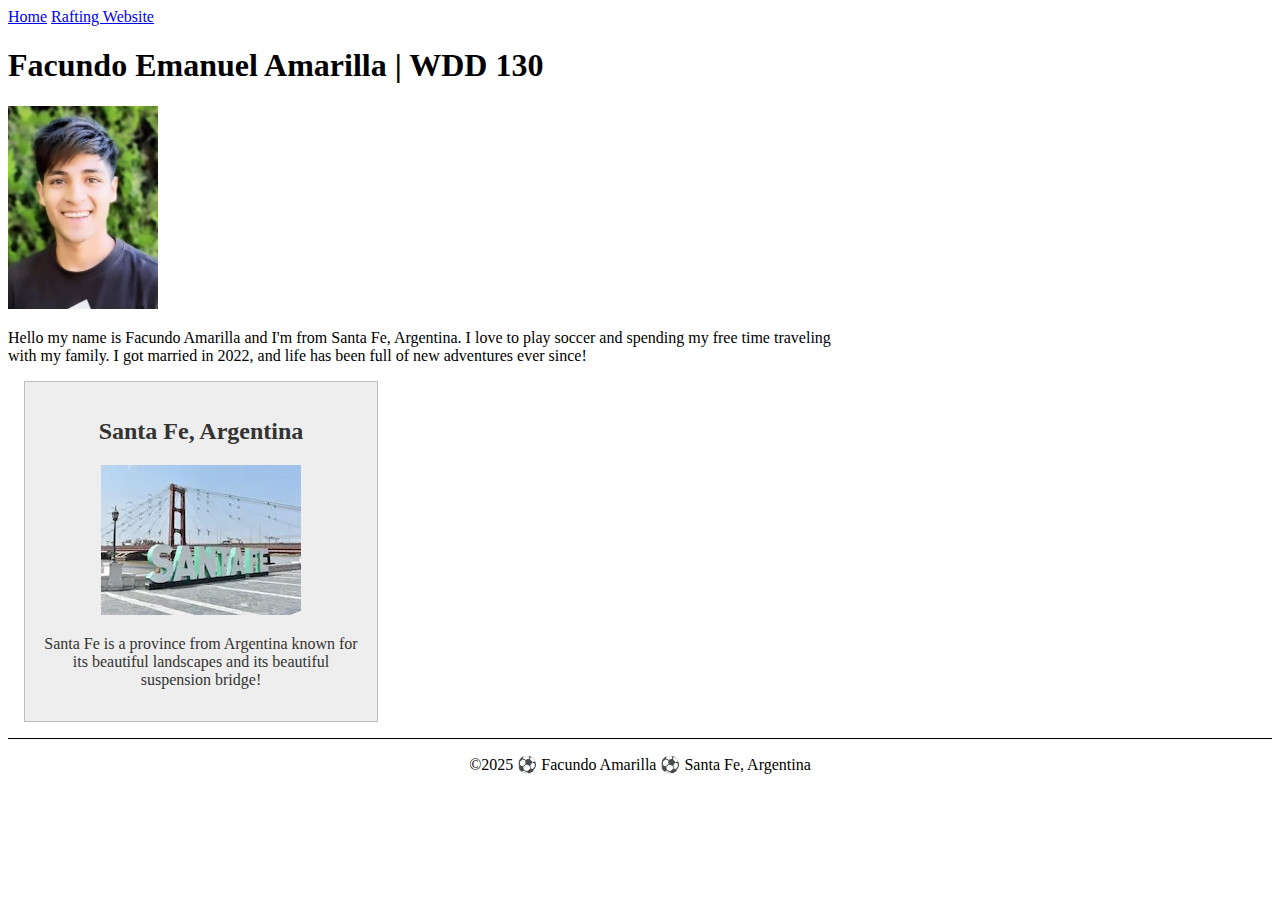
<file: index.html>
<!DOCTYPE html>
<html lang="en-US">
<head>
    <meta charset="utf-8">
    <meta name="viewport" content="width=device-width,initial-scale=1.0">
    <meta name="description" content="Facundo Amarilla's home page for WDD  130, showcasing personal details and a love soccer and travel.">
    <meta name="author" content="Facundo Emanuel Amarilla">
    <title>Facundo Emanuel Amarilla | WDD 130</title>
    <link rel="stylesheet" href="styles.css">
</head>
<body>
    <header>
        <nav>
            <a href="#">Home</a>
            <a href="wwr/">Rafting Website</a>
        </nav>
    </header>
    <main>
        <h1> Facundo Emanuel Amarilla | WDD 130</h1>
        <img src="images/profile.jpg" alt="Hello there! My name is Facundo Amarilla" width="200">
        <p>Hello my name is Facundo Amarilla and I'm from Santa Fe, Argentina. I love to play soccer and spending my free time traveling with my family. I got married in 2022, and life has been full of new adventures ever since!</p>
    </main>
    <aside>
        <h2>Santa Fe, Argentina</h2>
        <img src="images/santafe.jpg" alt="Santa Fe, Argentina" width="200">
        <p>Santa Fe is a province from Argentina known for its beautiful landscapes and its beautiful suspension bridge!</p>
    </aside>
    <footer>
        <p>&copy;2025 ⚽ Facundo Amarilla ⚽ Santa Fe, Argentina</p>
    </footer>
</body>

</html>
</file>
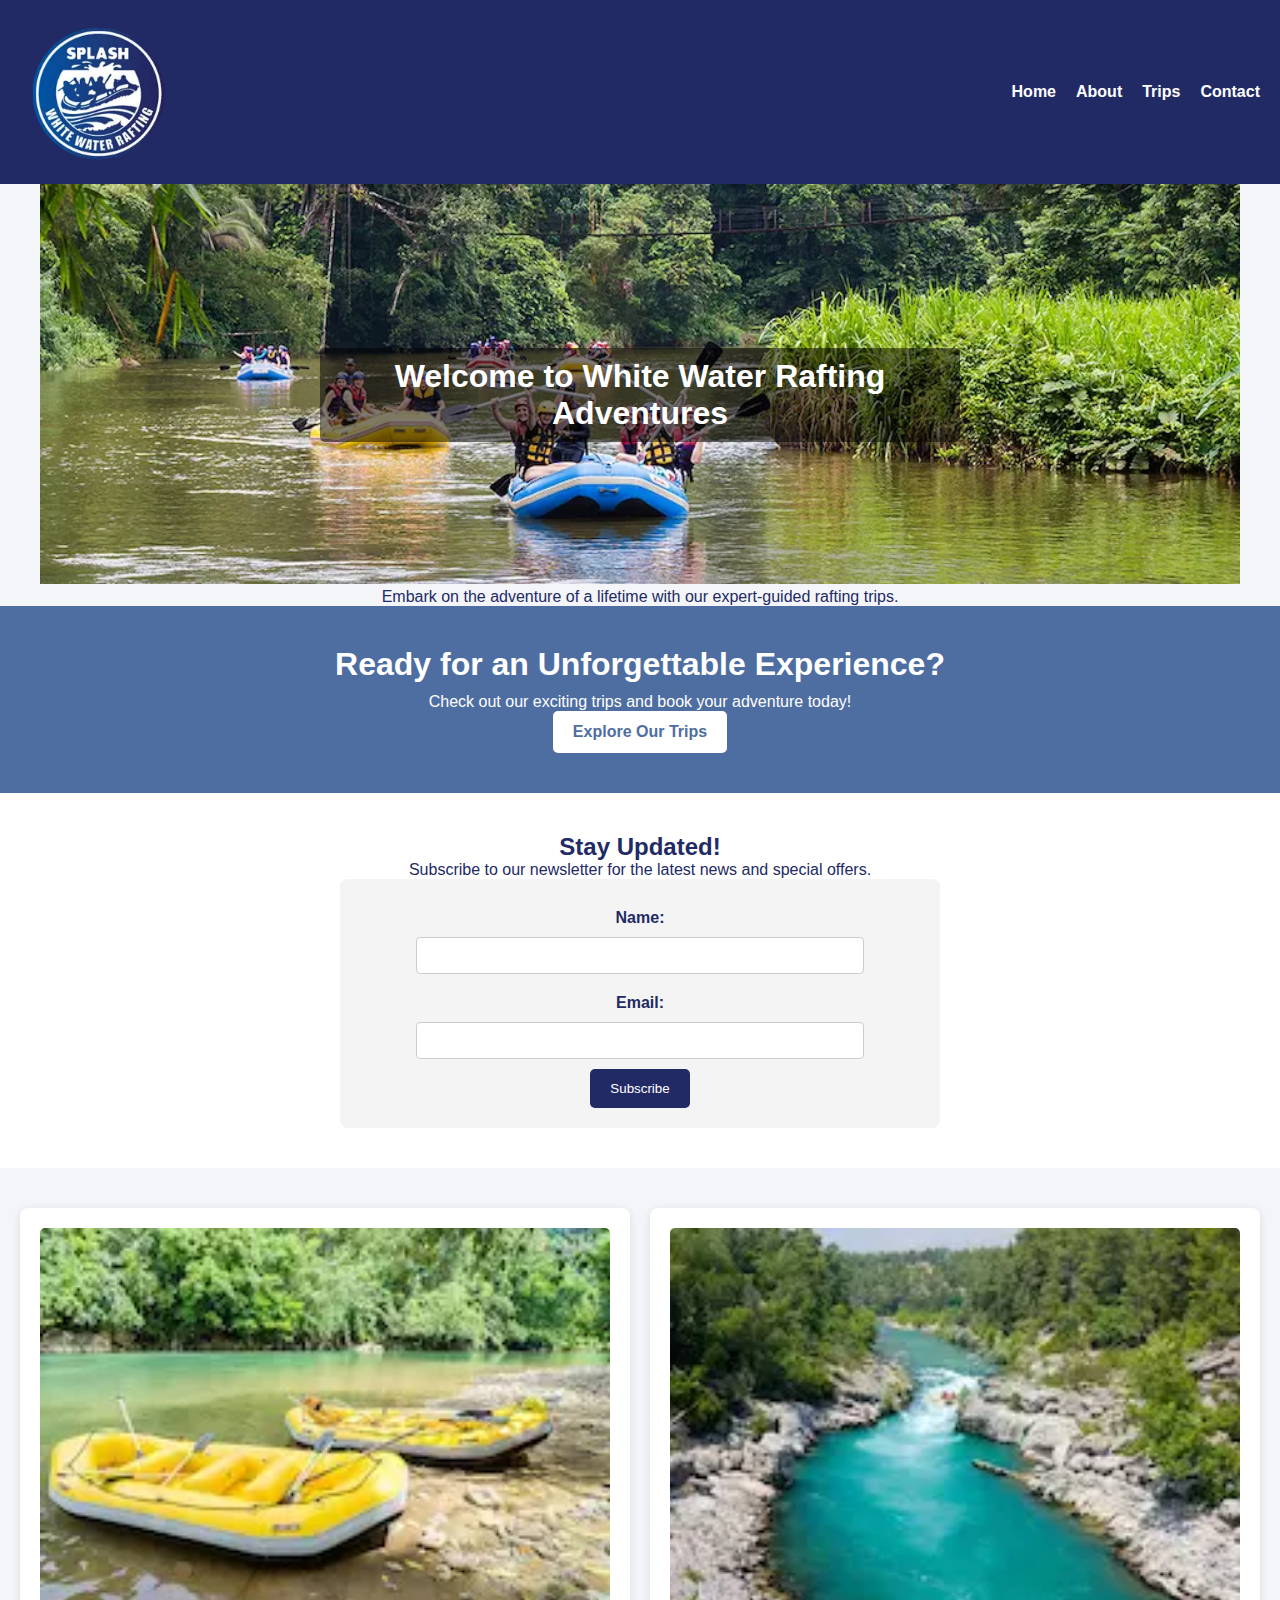
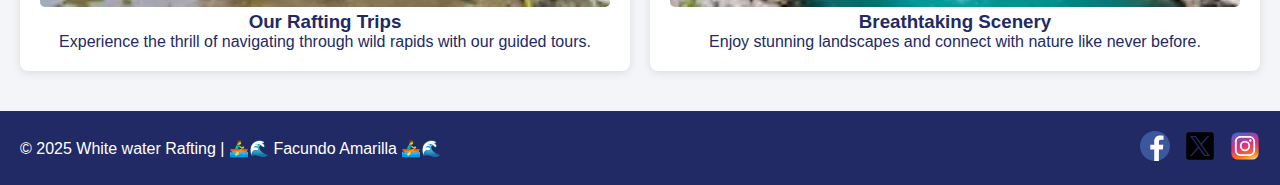
<file: wwr/index.html>
<!DOCTYPE html>
<html lang="en">
<head>
    <meta charset="UTF-8">
    <meta name="viewport" content="width=device-width, initial-scale=1.0">
    <title>Home - White Water Rafting Adventures</title>
    <meta name="description" content="Experience the thrill of white water rafting with us! Join us for an unforgettable adventure.">
    <meta name="author" content="Facundo Amarilla">
    
    <link rel="stylesheet" href="styles/rafting.css">
</head>
<body>

    <header>
        <div class="logo">
            <img src="images/z-splash.webp" alt="Rafting Logo">
        </div>
        <nav>
            <ul>
                <li><a href="index.html">Home</a></li>
                <li><a href="about.html">About</a></li>
                <li><a href="trips.html">Trips</a></li>
                <li><a href="contact.html">Contact</a></li>
            </ul>
        </nav>
    </header>

    <main>
    <!-- Hero Section -->
            <section class="hero">
                <img src="images/hero-image.webp" alt="Rafting Adventure">
                <div class="hero-text">
                    <h1>Welcome to White Water Rafting Adventures</h1>
                    <p>Embark on the adventure of a lifetime with our expert-guided rafting trips.</p>
                </div>
            </section>

    <!-- Call to Action -->
          <section class="cta">
            <h2>Ready for an Unforgettable Experience?</h2>
            <p>Check out our exciting trips and book your adventure today!</p>
            <a href="trips.html" class="btn">Explore Our Trips</a>
        </section>

    <!-- Newsletter Signup -->
          <section class="newsletter">
            <h2>Stay Updated!</h2>
            <p>Subscribe to our newsletter for the latest news and special offers.</p>
            <form action="subscribe.php" method="post">
                <label for="name">Name:</label>
                <input type="text" id="name" name="name" required>
                <label for="email">Email:</label>
                <input type="email" id="email" name="email" required>
                <button type="submit">Subscribe</button>
            </form>
        </section>
    <!-- Additional Content -->
               <section class="offerings">
                <div class="grid-container">
                    <div class="grid-item">
                        <img src="images/rafting.webp" alt="Rafting">
                        <h3>Our Rafting Trips</h3>
                        <p>Experience the thrill of navigating through wild rapids with our guided tours.</p>
                    </div>
                    <div class="grid-item">
                        <img src="images/scenery.webp" alt="Scenic Views">
                        <h3>Breathtaking Scenery</h3>
                        <p>Enjoy stunning landscapes and connect with nature like never before.</p>
                    </div>
                </div>
            </section>
        </main>

    <!-- Footer Section -->
    <footer>
        <p>&copy; 2025 White water Rafting | 🚣‍♂️🌊 Facundo Amarilla 🚣‍♂️🌊 </p>
        <div class="social">
            <a href="#"><img src="images/facebook-icon.svg" alt="Facebook"></a>
            <a href="#"><img src="images/twitter-icon.svg" alt="Twitter"></a>
            <a href="#"><img src="images/instagram-icon.svg" alt="Instagram"></a>
        </div>
    </footer>

</body>
</html>
</file>
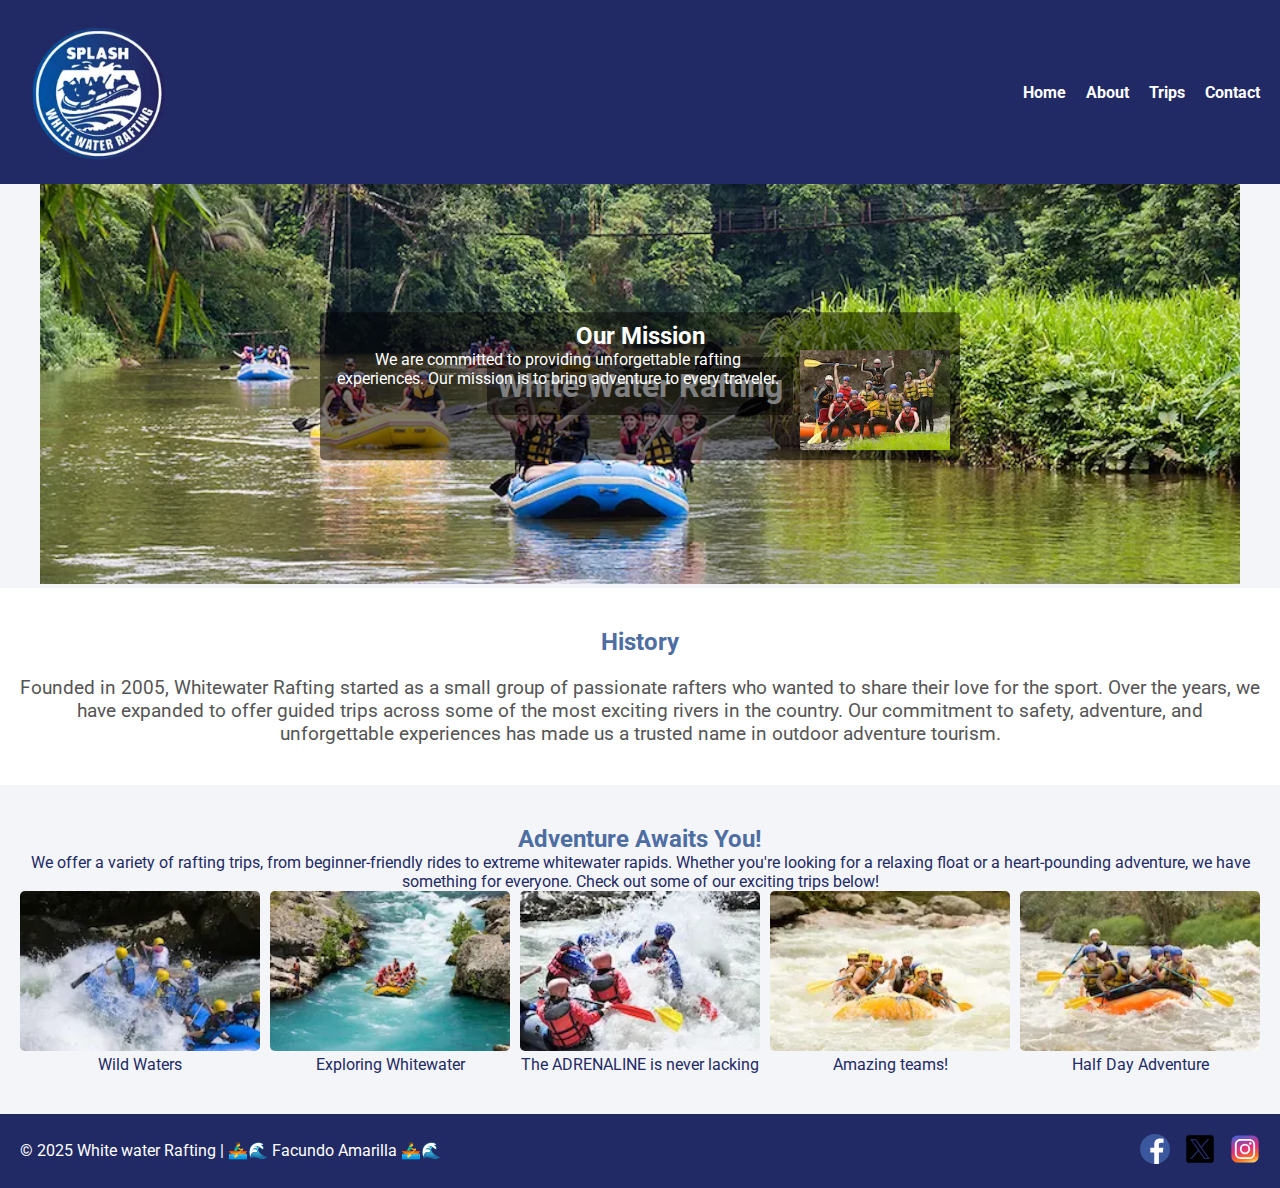
<file: wwr/about.html>
<!DOCTYPE html>
<html lang="en">
<head>
    <meta charset="UTF-8">
    <meta name="viewport" content="width=device-width, initial-scale=1.0">
    <title>About Us - Whitewater Rafting</title>
    <meta name="description" content="Learn more about Whitewater Rafting Adventures. Our mission, history, and the unforgettable experiences we offer.">
    <meta name="author" content="Facundo Amarilla">
   
    <link rel="preconnect" href="https://fonts.googleapis.com">
    <link rel="preconnect" href="https://fonts.gstatic.com" crossorigin>
    <link href="https://fonts.googleapis.com/css2?family=Roboto:wght@400;700&display=swap" rel="stylesheet">
    
    
    <link rel="stylesheet" href="styles/rafting.css">
</head>
<body>

    
    <header>
        <div class="logo">
            <img src="images/z-splash.webp" alt="Rafting Logo">
        </div>
        <nav>
            <ul>
                <li><a href="index.html">Home</a></li>
                <li><a href="about.html">About</a></li>
                <li><a href="trips.html">Trips</a></li>
                <li><a href="contact.html">Contact</a></li>
            </ul>
        </nav>
    </header>

<main>
    <div class="hero">
        <img src="images/hero-image.webp" alt="Rafting Adventure">
        <h1>White Water Rafting</h1>
        <article>
            <h2>Our Mission</h2>
            <img src="images/happy-customer.webp" alt="Happy customer enjoying a rafting adventure">
            <p>We are committed to providing unforgettable rafting experiences. Our mission is to bring adventure to every traveler.</p>
        </article>
    </div>

    
    <section class="history">
        <h2>History</h2>
        <p>Founded in 2005, Whitewater Rafting started as a small group of passionate rafters who wanted to share their love for the sport. Over the years, we have expanded to offer guided trips across some of the most exciting rivers in the country. Our commitment to safety, adventure, and unforgettable experiences has made us a trusted name in outdoor adventure tourism.</p>
    </section>
</main>

    <!-- Adventure Section -->
    <section class="adventure">
        <h2>Adventure Awaits You!</h2>
        <p>We offer a variety of rafting trips, from beginner-friendly rides to extreme whitewater rapids. Whether you're looking for a relaxing float or a heart-pounding adventure, we have something for everyone. Check out some of our exciting trips below!</p>
        <div class="gallery">
            <figure>
                <img src="images/rafting1.webp" alt="Rafting 1">
                <figcaption>Wild Waters</figcaption>
            </figure>
            <figure>
            <img src="images/rafting2.webp" alt="Rafting 2">
            <figcaption>Exploring Whitewater</figcaption>
            </figure>
            <figure>
            <img src="images/rafting3.webp" alt="Rafting 3">
            <figcaption>The ADRENALINE is never lacking</figcaption>
            </figure>
            <figure>
            <img src="images/rafting4.webp" alt="Rafting 4">
            <figcaption>Amazing teams!</figcaption>
            </figure>
            <figure>
            <img src="images/rafting5.webp" alt="Rafting 5">
            <figcaption>Half Day Adventure</figcaption>
            </figure>
        </div>
    </section>

    <!-- Footer Section -->
    <footer>
        <p>&copy; 2025 White water Rafting | 🚣‍♂️🌊 Facundo Amarilla 🚣‍♂️🌊 </p>
        <div class="social">
            <a href="#"><img src="images/facebook-icon.svg" alt="Facebook"></a>
            <a href="#"><img src="images/twitter-icon.svg" alt="Twitter"></a>
            <a href="#"><img src="images/instagram-icon.svg" alt="Instagram"></a>
        </div>
    </footer>

</body>
</html>
</file>
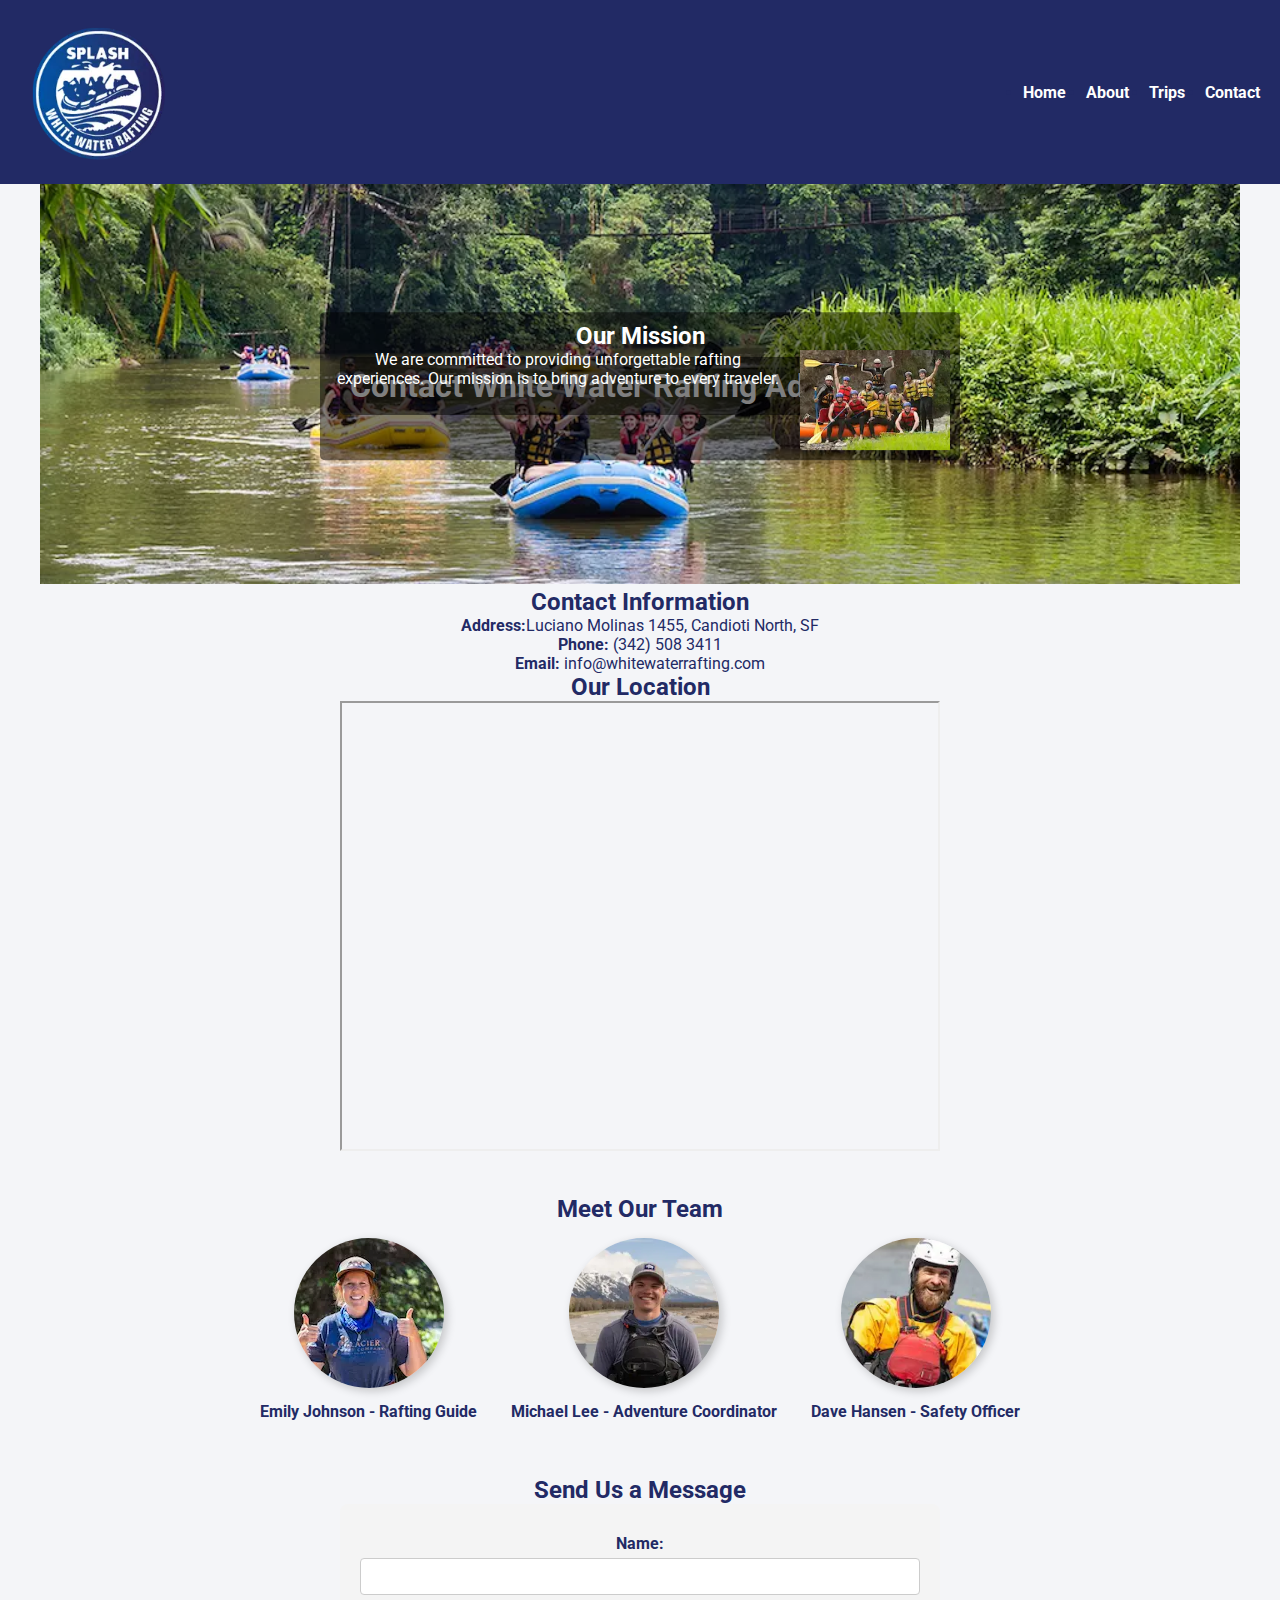
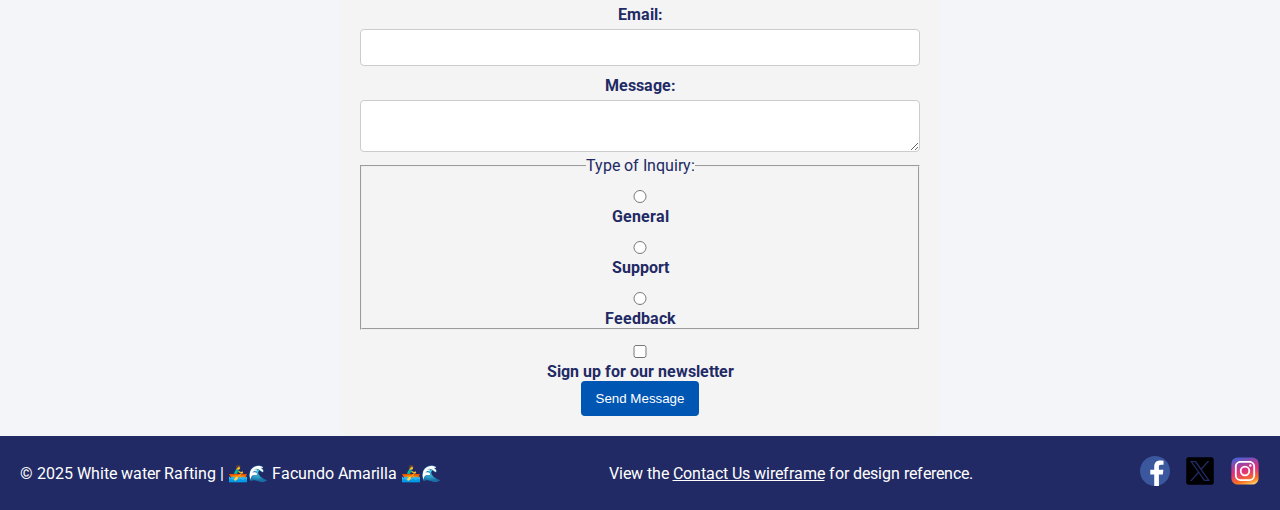
<file: wwr/contact.html>
<!DOCTYPE html>
<html lang="en">
<head>
    <meta charset="UTF-8">
    <meta name="viewport" content="width=device-width, initial-scale=1.0">
    <title>Contact Us | White Water Rafting Adventures</title>
    <meta name="description" content="Get in touch with White Water Rafting Adventures! Contact us for inquiries, reservations, and more information about our thrilling rafting experiences.">
    <meta name="author" content="Facundo Amarilla">
   
    <link rel="preconnect" href="https://fonts.googleapis.com">
    <link rel="preconnect" href="https://fonts.gstatic.com" crossorigin>
    <link href="https://fonts.googleapis.com/css2?family=Roboto:wght@400;700&display=swap" rel="stylesheet">
    
    
    <link rel="stylesheet" href="styles/rafting.css">
</head>
<body>

    
    <header>
        <div class="logo">
            <img src="images/z-splash.webp" alt="Rafting Logo">
        </div>
        <nav>
            <ul>
                <li><a href="index.html">Home</a></li>
                <li><a href="about.html">About</a></li>
                <li><a href="trips.html">Trips</a></li>
                <li><a href="contact.html">Contact</a></li>
            </ul>
        </nav>
    </header>

<main>
    <div class="hero">
        <img src="images/hero-image.webp" alt="Rafting Adventure">
        <h1>Contact White Water Rafting Adventures</h1>
        <article>
            <h2>Our Mission</h2>
            <img src="images/happy-customer.webp" alt="Happy customer enjoying a rafting adventure">
            <p>We are committed to providing unforgettable rafting experiences. Our mission is to bring adventure to every traveler.</p>
        </article>
    </div>
    <section class="contact-info">
        <h2>Contact Information</h2>
        <p><strong>Address:</strong>Luciano Molinas 1455, Candioti North, SF</p>
        <p><strong>Phone:</strong> (342) 508 3411</p>
        <p><strong>Email:</strong> info@whitewaterrafting.com</p>
    </section>
    <section class="map">
        <h2>Our Location</h2>
        <iframe src="https://www.google.com/maps/embed?pb=!1m18!1m12!1m3!1d3396.966981784995!2d-60.69227202338294!3d-31.634754406843452!2m3!1f0!2f0!3f0!3m2!1i1024!2i768!4f13.1!3m3!1m2!1s0x95b5a993b383d85f%3A0x98cc3b9a061d190b!2sLuciano%20Molinas%201455%2C%20S3002ATO%20Santa%20Fe%20de%20la%20Vera%20Cruz%2C%20Santa%20Fe!5e0!3m2!1ses!2sar!4v1739151609375!5m2!1ses!2sar" width="600" height="450" allowfullscreen="" loading="lazy" referrerpolicy="no-referrer-when-downgrade"></iframe>
    </section>
    <section class="team">
        <h2>Meet Our Team</h2>
        <figure>
            <img src="images/employee1.webp" alt="Emily Johnson">
            <figcaption>Emily Johnson - Rafting Guide</figcaption>
        </figure>
        <figure>
            <img src="images/employee2.webp" alt="Michael Lee">
            <figcaption>Michael Lee - Adventure Coordinator</figcaption>
        </figure>
        <figure>
            <img src="images/employee3.webp" alt="Sophia Davis">
            <figcaption>Dave Hansen - Safety Officer</figcaption>
        </figure>
    </section>

    <section class="contact-form">
        <h2>Send Us a Message</h2>
        <form action="submit_form.php" method="POST">
            <label for="name">Name:</label>
            <input type="text" id="name" name="name" required>
        
            <label for="email">Email:</label>
            <input type="email" id="email" name="email" required>
        
            <label for="message">Message:</label>
            <textarea id="message" name="message"></textarea>
        
            <fieldset>
                <legend>Type of Inquiry:</legend>
                <label for="general"><input type="radio" id="general" name="inquiry" value="general" required> General</label>
                <label for="support"><input type="radio" id="support" name="inquiry" value="support"> Support</label>
                <label for="feedback"><input type="radio" id="feedback" name="inquiry" value="feedback"> Feedback</label>
            </fieldset>
        
            <label for="newsletter">
                <input type="checkbox" id="newsletter" name="newsletter"> Sign up for our newsletter
            </label>
        
            <button type="submit">Send Message</button>
        </form>        
    </section>
</main>

    <!-- Footer Section -->
    <footer>
        <p>&copy; 2025 White water Rafting | 🚣‍♂️🌊 Facundo Amarilla 🚣‍♂️🌊 </p>
        <p>View the <a href="https://app.moqups.com/NJBemL0ipY6PnuTMdOJbrR9UjESSnqDK/view/page/ad64222d5" target="_blank">Contact Us wireframe</a> for design reference.</p>
        <div class="social">
            <a href="#"><img src="images/facebook-icon.svg" alt="Facebook"></a>
            <a href="#"><img src="images/twitter-icon.svg" alt="Twitter"></a>
            <a href="#"><img src="images/instagram-icon.svg" alt="Instagram"></a>
        </div>
    </footer>

</body>
</html>
</file>
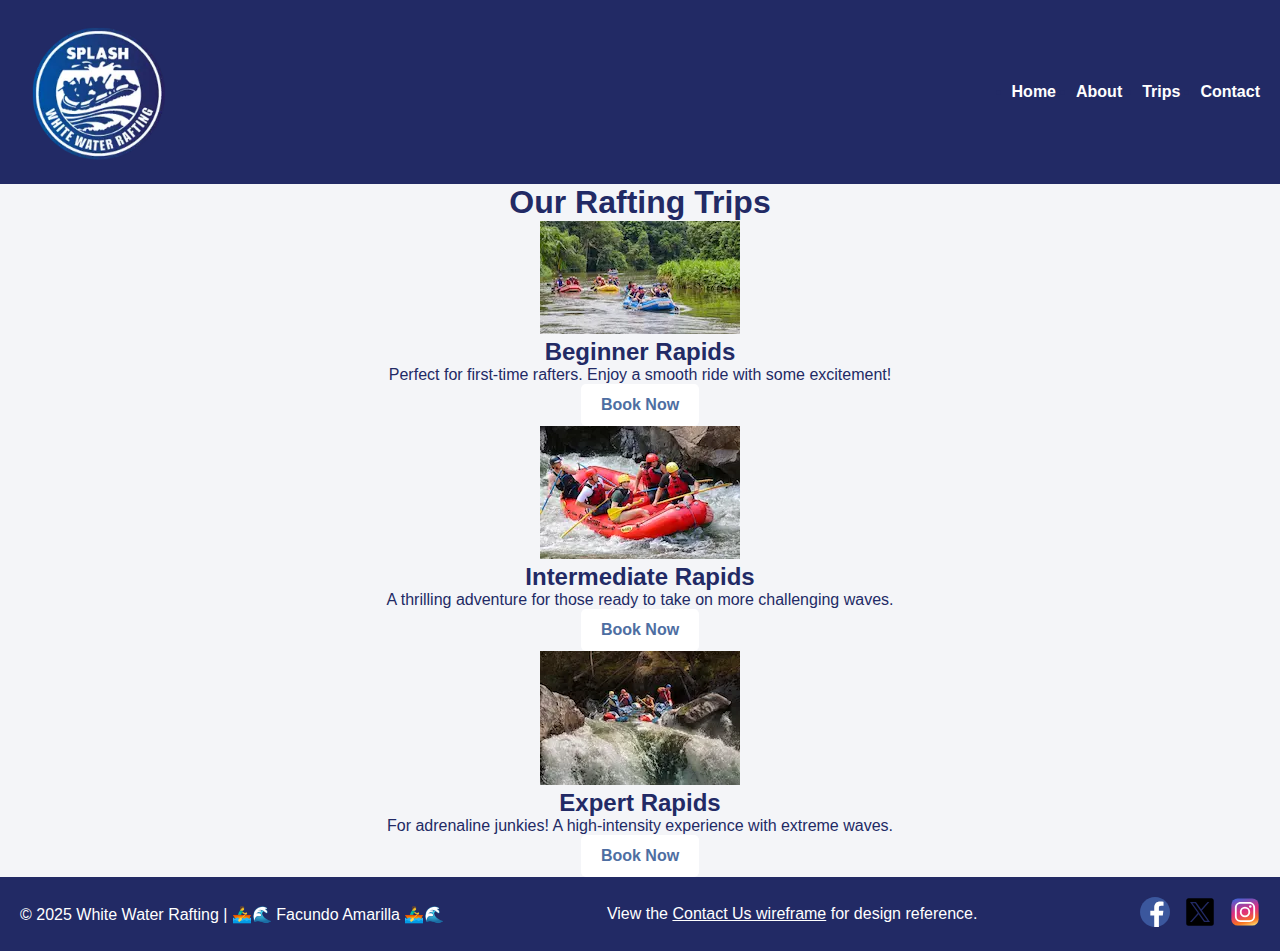
<file: wwr/trips.html>
<!DOCTYPE html>
<html lang="en">
<head>
    <meta charset="UTF-8">
    <meta name="viewport" content="width=device-width, initial-scale=1.0">
    <title>Trips - White Water Rafting Adventures</title>
    <meta name="description" content="Explore our exciting white water rafting trips! Choose the adventure that suits you.">
    <meta name="author" content="Facundo Amarilla">
    
    <link rel="stylesheet" href="styles/rafting.css">
</head>
<body>

    <header>
        <div class="logo">
            <img src="images/z-splash.webp" alt="Rafting Logo">
        </div>
        <nav>
            <ul>
                <li><a href="index.html">Home</a></li>
                <li><a href="about.html">About</a></li>
                <li><a href="trips.html">Trips</a></li>
                <li><a href="contact.html">Contact</a></li>
            </ul>
        </nav>
    </header>

    <main>
        <section class="trips">
            <h1>Our Rafting Trips</h1>

            <div class="trip-list">
                <article class="trip">
                    <img src="images/trip1.webp" alt="Beginner Rapids">
                    <h2>Beginner Rapids</h2>
                    <p>Perfect for first-time rafters. Enjoy a smooth ride with some excitement!</p>
                    <a href="contact.html" class="btn">Book Now</a>
                </article>

                <article class="trip">
                    <img src="images/trip2.webp" alt="Intermediate Rapids">
                    <h2>Intermediate Rapids</h2>
                    <p>A thrilling adventure for those ready to take on more challenging waves.</p>
                    <a href="contact.html" class="btn">Book Now</a>
                </article>

                <article class="trip">
                    <img src="images/trip3.webp" alt="Expert Rapids">
                    <h2>Expert Rapids</h2>
                    <p>For adrenaline junkies! A high-intensity experience with extreme waves.</p>
                    <a href="contact.html" class="btn">Book Now</a>
                </article>
            </div>
        </section>
    </main>

    <footer>
        <p>&copy; 2025 White Water Rafting | 🚣‍♂️🌊 Facundo Amarilla 🚣‍♂️🌊</p>
        <p>View the <a href="https://app.moqups.com/okWe1cVcns162Hwr1HOJCgiSZ6NRgdra/view/page/ad64222d5" target="_blank">Contact Us wireframe</a> for design reference.</p>
        <div class="social">
            <a href="#"><img src="images/facebook-icon.svg" alt="Facebook"></a>
            <a href="#"><img src="images/twitter-icon.svg" alt="Twitter"></a>
            <a href="#"><img src="images/instagram-icon.svg" alt="Instagram"></a>
        </div>
    </footer>

</body>
</html>
</file>
<file: styles.css>
main {
    max-width: 840px;
  }
  aside {
    width: 20rem;
    margin: 1rem;
    border: 1px solid rgb(0, 0, 0, 0.2); 
    padding: 1rem;
    background-color: #eee;
    color: #333;
    text-align: center;
  }
  aside img {
    width: 200px;
    height: auto;
  }
  main img {
    width: 150px;
    height: auto; 
  }
  p { padding: 0;}
  
  footer {
    margin-top: 15px;
    border-top: 1px solid #000;
    text-align: center;
  }
</file>
<file: wwr/styles/rafting.css>
/* General Styles */
:root {
    --primary-color: #222A65;
    --secondary-color: #4E6EA2;
    --text-color: #222A65;
    --background-color: #F4F5F8;
}

* {
    margin: 0;
    padding: 0;
    box-sizing: border-box;
}

body {
    font-family: 'Roboto', sans-serif;
    background-color: var(--background-color);
    color: var(--text-color);
    text-align: center;
}

/* Header */
header {
    display: grid;
    grid-template-columns: 150px 1fr auto;
    align-items: center;
    background-color: var(--primary-color);
    padding: 15px 20px;
}

.logo img {
    width: 100%;
}

nav ul {
    display: flex;
    justify-content: flex-end;
}

nav ul li {
    margin-left: 20px;
}

nav ul li a {
    text-decoration: none;
    color: white;
    font-weight: 700;
}

nav ul li a:hover {
    color: #CED5E3;
}

/* Hero Section */
.hero {
    position: relative;
    text-align: center;
}

.hero img {
    width: 100%;
    max-width: 1200px;
    height: auto;
}

.hero h1, .hero article {
    position: absolute;
    top: 50%;
    left: 50%;
    transform: translate(-50%, -50%);
    color: white;
    background-color: rgba(0, 0, 0, 0.5);
    padding: 10px;
    border-radius: 5px;
    z-index: 10;
}

.hero article img {
    float: right;
    margin-left: 15px;
    width: 150px;
    height: auto;
}

.hero article::after {
    float: right;
    margin-left: 15px;
    width: 150px;
    height: auto;
}

/* History Section */
.history {
    display: flex;
    flex-direction: column;
    align-items: center;
    padding: 40px 20px;
    background-color: white;
}

.history h2 {
    color: var(--secondary-color);
    font-weight: 700;
    margin-bottom: 20px;
}

.history p {
    font-size: 1.2rem;
    color: #555;
    text-align: center;
}

/* Adventure Section */
.adventure {
    padding: 40px 20px;
}

.adventure h2 {
    color: var(--secondary-color);
    font-weight: 700;
}

.gallery {
    display: grid;
    grid-template-columns: repeat(5, 1fr); 
    gap: 10px;
}

.gallery figure {
    margin: 0;
    text-align: center;
}

.gallery img {
    width: 100%;
    height: auto;
    object-fit: cover;
    border-radius: 5px;
}

.team {
    text-align: center;
    padding: 40px 20px;
}

.team figure {
    display: inline-block;
    margin: 15px;
    text-align: center;
}

.team img {
    width: 150px;
    height: 150px;
    border-radius: 50%;
    object-fit: cover;
    box-shadow: 3px 3px 10px rgba(0, 0, 0, 0.2);
}

.team figcaption {
    margin-top: 10px;
    font-weight: bold;
    color: var(--text-color);
}

form {
    max-width: 600px;
    margin: 0 auto;
    padding: 20px;
    background-color: #f4f4f4;
    border-radius: 8px;
  }
  
  label {
    display: block;
    margin-top: 10px;
    font-weight: bold;
  }
  
  input, textarea {
    width: 100%;
    padding: 10px;
    margin-top: 5px;
    border-radius: 4px;
    border: 1px solid #ccc;
  }
  
  textarea {
    resize: vertical;
  }
  
  button {
    background-color: #0056b3;
    color: white;
    padding: 10px 15px;
    border: none;
    border-radius: 4px;
    cursor: pointer;
  }
  
  button:hover {
    background-color: #0056b3;
  }

  a {
    color: #FFFFFF; 
}

/* Call to Action */
.cta {
    background-color: var(--secondary-color);
    color: white;
    text-align: center;
    padding: 40px 20px;
}

.cta h2 {
    margin-bottom: 10px;
    font-size: 2rem;
}

.btn {
    display: inline-block;
    background: #ffffff;
    color: var(--secondary-color);
    padding: 12px 20px;
    text-decoration: none;
    border-radius: 5px;
    font-weight: bold;
    transition: 0.3s;
}

.btn:hover {
    background: #f0f0f0;
    color: var(--primary-color);
}

/* Newsletter Signup */
.newsletter {
    padding: 40px 20px;
    background: white;
    text-align: center;
}

.newsletter form {
    display: flex;
    flex-direction: column;
    align-items: center;
}

.newsletter input {
    width: 80%;
    padding: 10px;
    margin: 10px 0;
    border: 1px solid #ccc;
    border-radius: 4px;
}

.newsletter button {
    background: var(--primary-color);
    color: white;
    padding: 12px 20px;
    border: none;
    border-radius: 5px;
    cursor: pointer;
}

.newsletter button:hover {
    background: var(--secondary-color);
}


/* Featured Content Grid */
.grid-container {
    display: grid;
    grid-template-columns: repeat(auto-fit, minmax(300px, 1fr));
    gap: 20px;
    padding: 40px 20px;
    text-align: center;
}

.grid-item {
    background: white;
    padding: 20px;
    border-radius: 8px;
    box-shadow: 0 2px 10px rgba(0, 0, 0, 0.1);
}

.grid-item img {
    width: 100%;
    border-radius: 5px;
}


/* Footer */
footer {
    display: flex;
    justify-content: space-between;
    align-items: center;
    background-color: var(--primary-color);
    color: white;
    padding: 20px;
}

footer .social {
    display: flex;
    gap: 15px;
}

footer .social a {
    text-decoration: none;

}

footer .social img {
    width: 30px;
    height: 30px;

}
</file>
